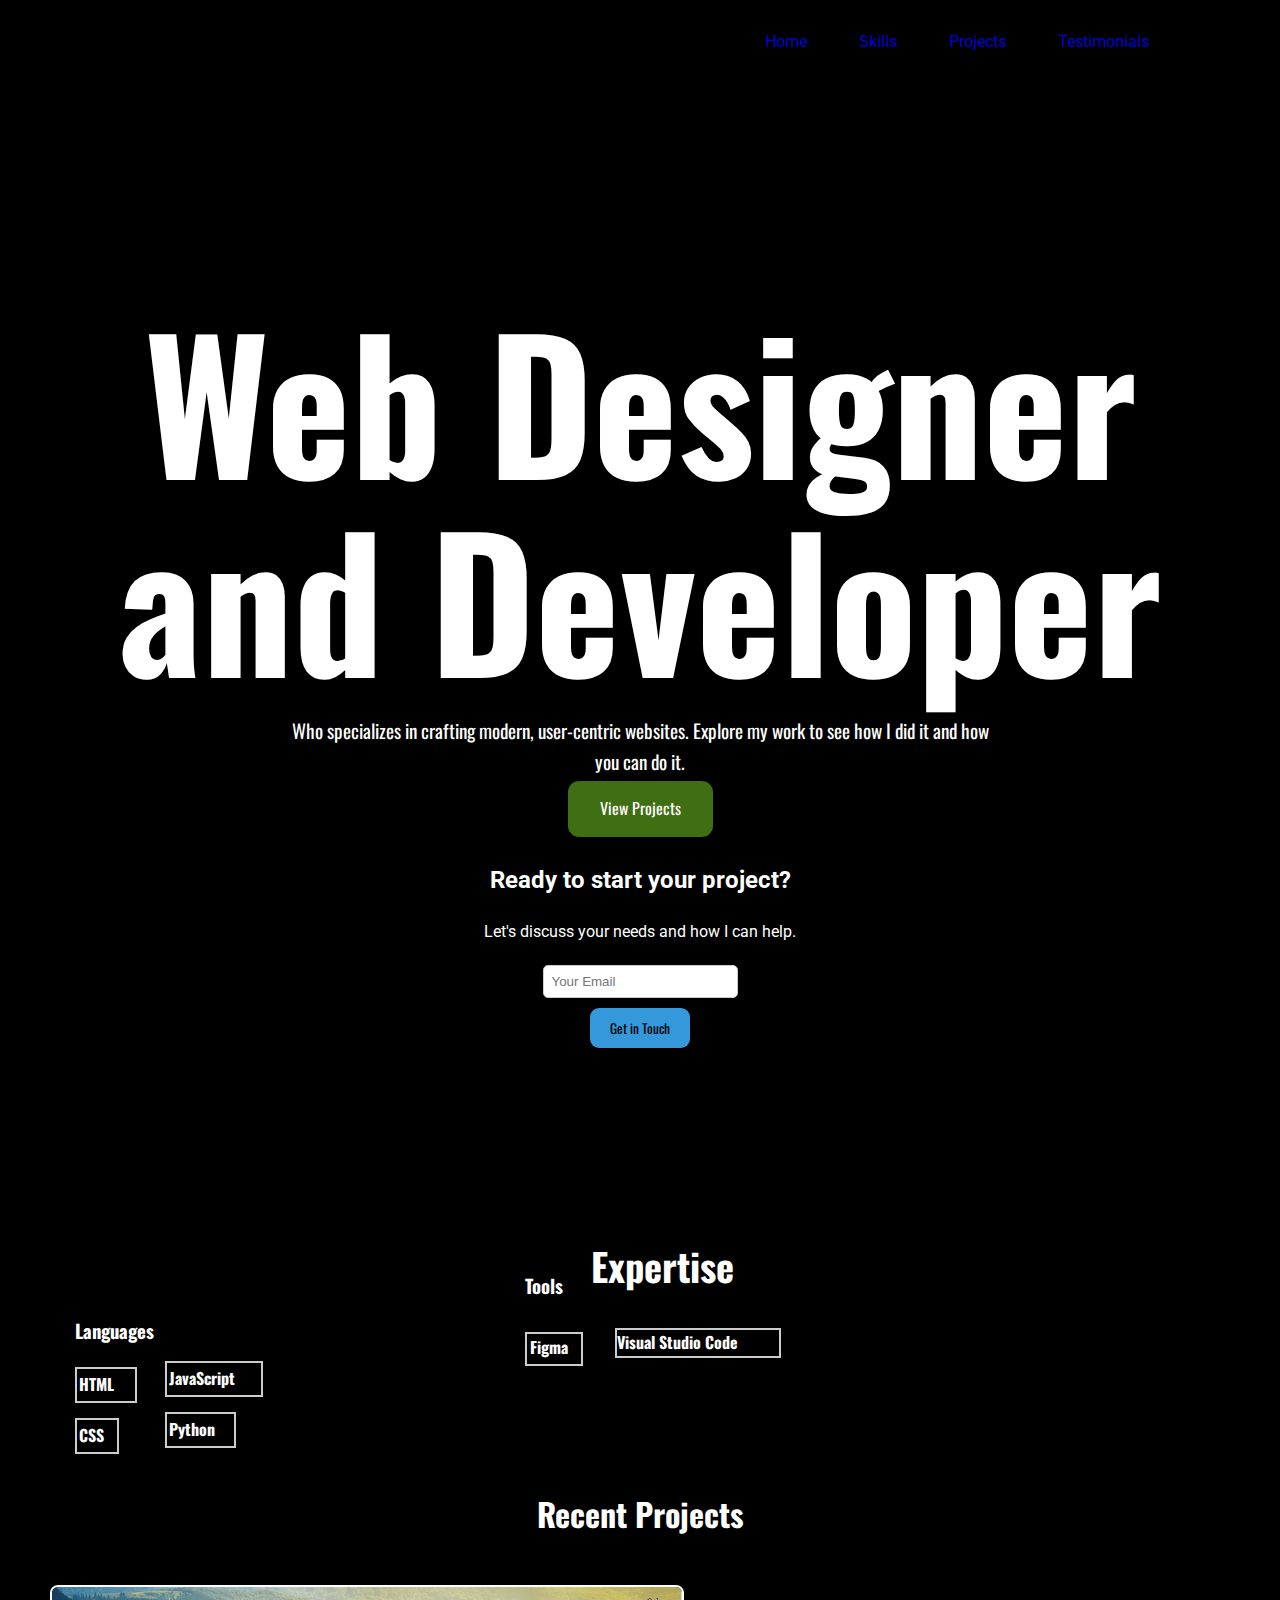
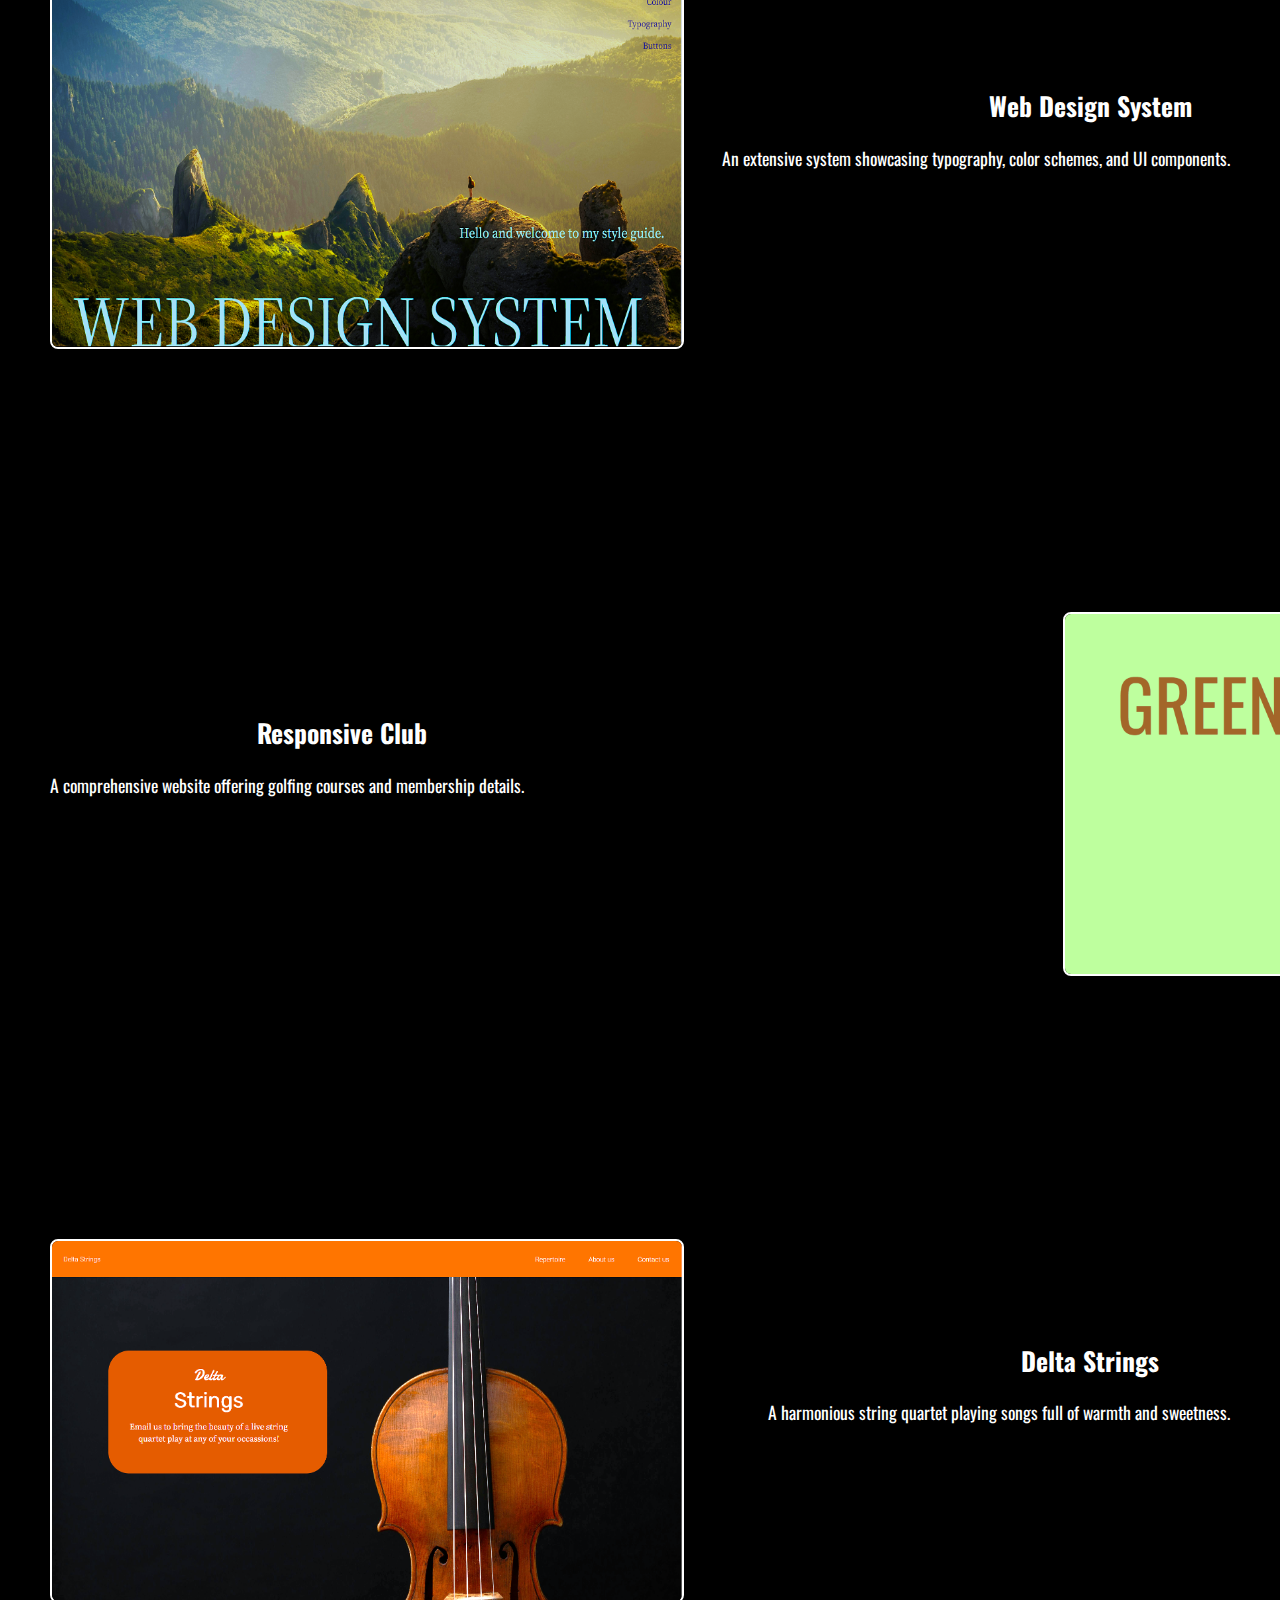
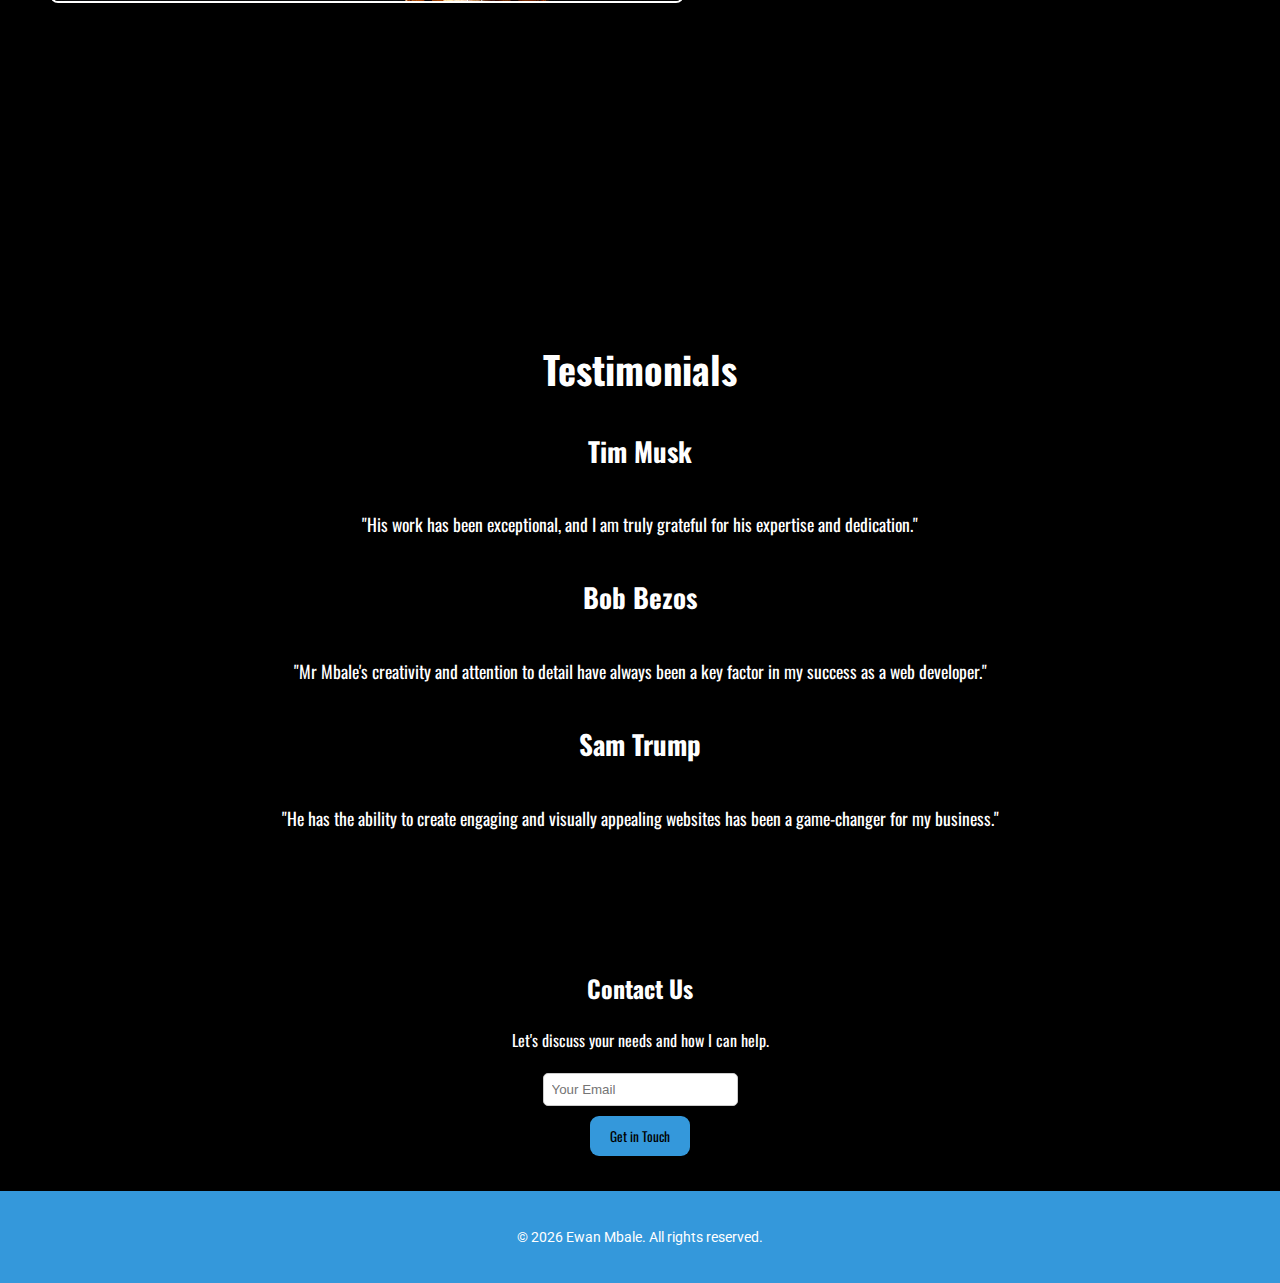
<file: index.html>
<!DOCTYPE html>
<html lang="en">

<head>
  <meta charset="UTF-8" />
  <meta name="viewport" content="width=device-width, initial-scale=1.0" />
  <meta name="description"
    content="Professional Portfolio of Ewan Mbale - freelance web designer and developer." />
  <link rel="stylesheet" href="./Resources/Css/style.css" />
  <link rel="preconnect" href="https://fonts.googleapis.com" />
  <link rel="preconnect" href="https://fonts.gstatic.com" crossorigin />
  <link href="https://fonts.googleapis.com/css2?family=Oswald:wght@200..700&family=Roboto:wght@400;500&display=swap"
    rel="stylesheet" />
  <title>Ewan Mbale - Web Design Portfolio</title>
</head>

<body>
  <nav class="navbar">
    <img class="navbar-brand" src="./Resources/Images/E.png" />
    <div class="navbar-links">
      <a href="#home" class="nav-link" data-page="home">Home</a>
      <a href="#skills" class="nav-link" data-page="skills">Skills</a>
      <a href="#projects" class="nav-link" data-page="projects">Projects</a>
      <a href="#testimonials" class="nav-link" data-page="testimonials">Testimonials</a>
    </div>
  </nav>
  <header id="home" class="header">
    <h1 class="header-title">Web Designer and Developer</h1>
    <p class="header-paragraph">
      Who specializes in crafting modern, user-centric websites. Explore my
      work to see how I did it and how you can do it.
    </p>
    <a rel="noopener noreferrer" href="#projects" class="header-button">View Projects</a>
    <section id="cta" class="cta">
      <h2 class="cta-header">Ready to start your project?</h2>
      <p class="cta-text">Let's discuss your needs and how I can help.</p>
      <form id="contactForm" class="cta-form">
        <input type="email" id="email" placeholder="Your Email" class="cta-input" />
        <button type="submit" class="cta-button">Get in Touch</button>
      </form>
    </section>
  </header>
  <main>
    <section id="skills">
      <h2 class="section-1-header">Expertise</h2>
      <h3>Languages</h3>
      <h4 class="section-1-skill-1">HTML</h4>
      <h4 class="section-1-skill-2">JavaScript</h4>
      <h4 class="section-1-skill-3">CSS</h4>
      <h4 class="section-1-skill-4">Python</h4>
      <h3 class="section-1-tools-header">Tools</h3>
      <h4 class="section-1-tool-1">Figma</h4>
      <h4 class="section-1-tool-2">Visual Studio Code</h4>
      <h3 class="section-1-experience-header">Experience</h3>
      <h1 class="section-1-time">3+</h1>
    </section>

    <section id="projects">
      <h3 class="section-2-project-header">Recent Projects</h3>
      <div class="project">
        <a href="https://theatlascorrelation.github.io/Style-Guide/" target="_blank">
          <img class="img-1" src="./Resources/Images/Image-1.png" alt="Design System Project Preview" />
        </a>
        <h4 class="project-name">Web Design System</h4>
        <p class="project-description">
          An extensive system showcasing typography, color schemes, and UI
          components.
        </p>
      </div>
      <div class="project">
        <a href="https://theatlascorrelation.github.io/Responsive-club/" target="_blank">
          <img class="img-2" src="./Resources/Images/Image-2.png" alt="Responsive Club Project Preview" />
        </a>
        <h4 class="project-name-2">Responsive Club</h4>
        <p class="project-description-2">
          A comprehensive website offering golfing courses and membership
          details.
        </p>
      </div>
      <div class="project">
        <a href="https://theatlascorrelation.github.io/Delta-Strings/" target="_blank">
          <img class="img-3" src="./Resources/Images/Image-3.png" alt="Interactive Game Preview" />
        </a>
        <h4 class="project-name-3">Delta Strings</h4>
        <p class="project-description-3">
          A harmonious string quartet playing songs full of warmth and
          sweetness.
        </p>
      </div>
    </section>
    <section id="testimonials" class="testimonials">
      <h2 class="testimonials-header">Testimonials</h2>
      <div class="testimonial-container">
        <div class="testimonial">
          <cite class="cite-1">Tim Musk</cite>
          <blockquote>
            "His work has been exceptional, and I am truly grateful for his
            expertise and dedication."
          </blockquote>
        </div>
        <div class="testimonial">
          <cite class="cite-2">Bob Bezos</cite>
          <blockquote>
            "Mr Mbale's creativity and attention to detail have always been a
            key factor in my success as a web developer."
          </blockquote>
        </div>
        <div class="testimonial">
          <cite class="cite-3">Sam Trump</cite>
          <blockquote>
            "He has the ability to create engaging and visually appealing
            websites has been a game-changer for my business."
          </blockquote>
        </div>
      </div>
    </section>

    <section id="cta" style="text-align: center" class="cta">
      <h2 class="cta-header">Contact Us</h2>
      <p class="cta-text">Let's discuss your needs and how I can help.</p>
      <form id="contactForm2" class="cta-form"
        style="display: flex; flex-direction: column; align-items: center">
        <input type="email" id="email2" placeholder="Your Email" class="cta-input" />
        <button type="submit" class="cta-button">Get in Touch</button>
      </form>
    </section>
  </main>
  <script src="main.js" defer></script>

  <footer class="footer">
    <p>&copy; <span id="year"></span> Ewan Mbale. All rights reserved.</p>
  </footer>
</body>

</html>
</file>
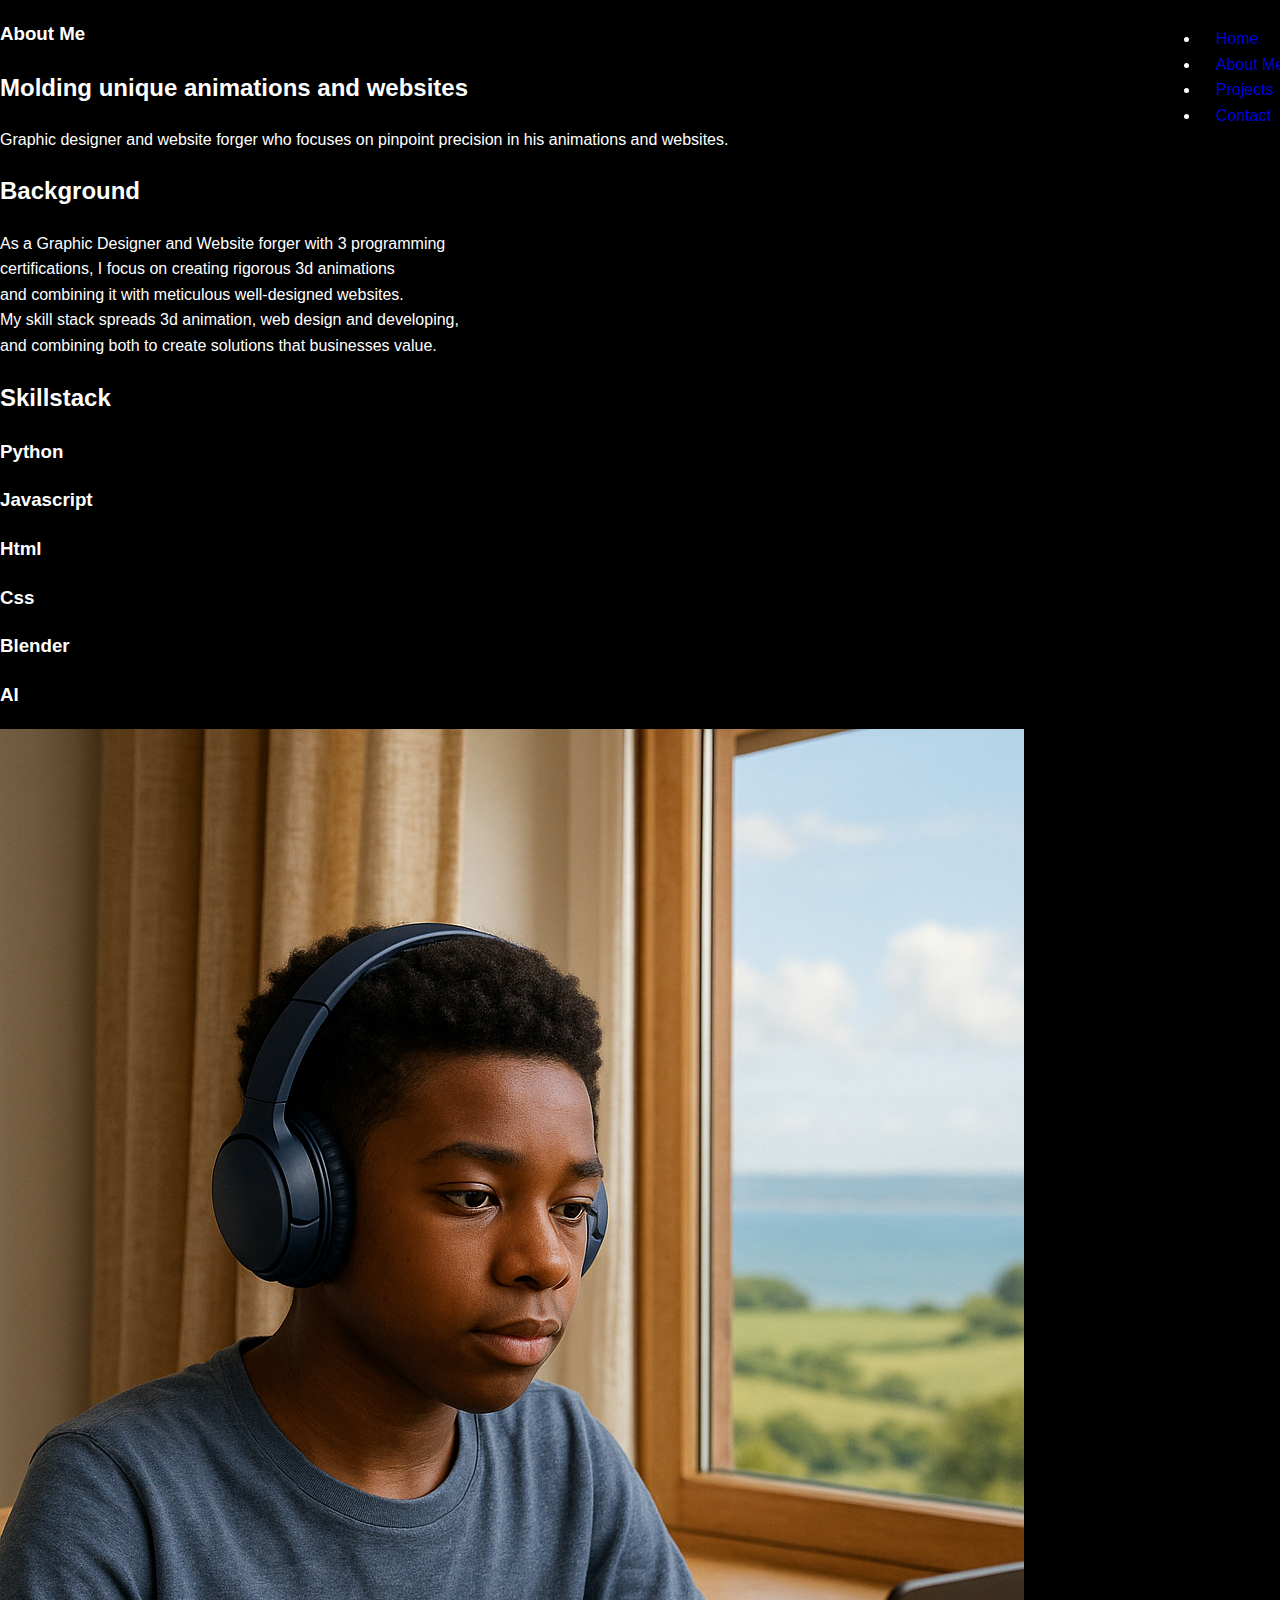
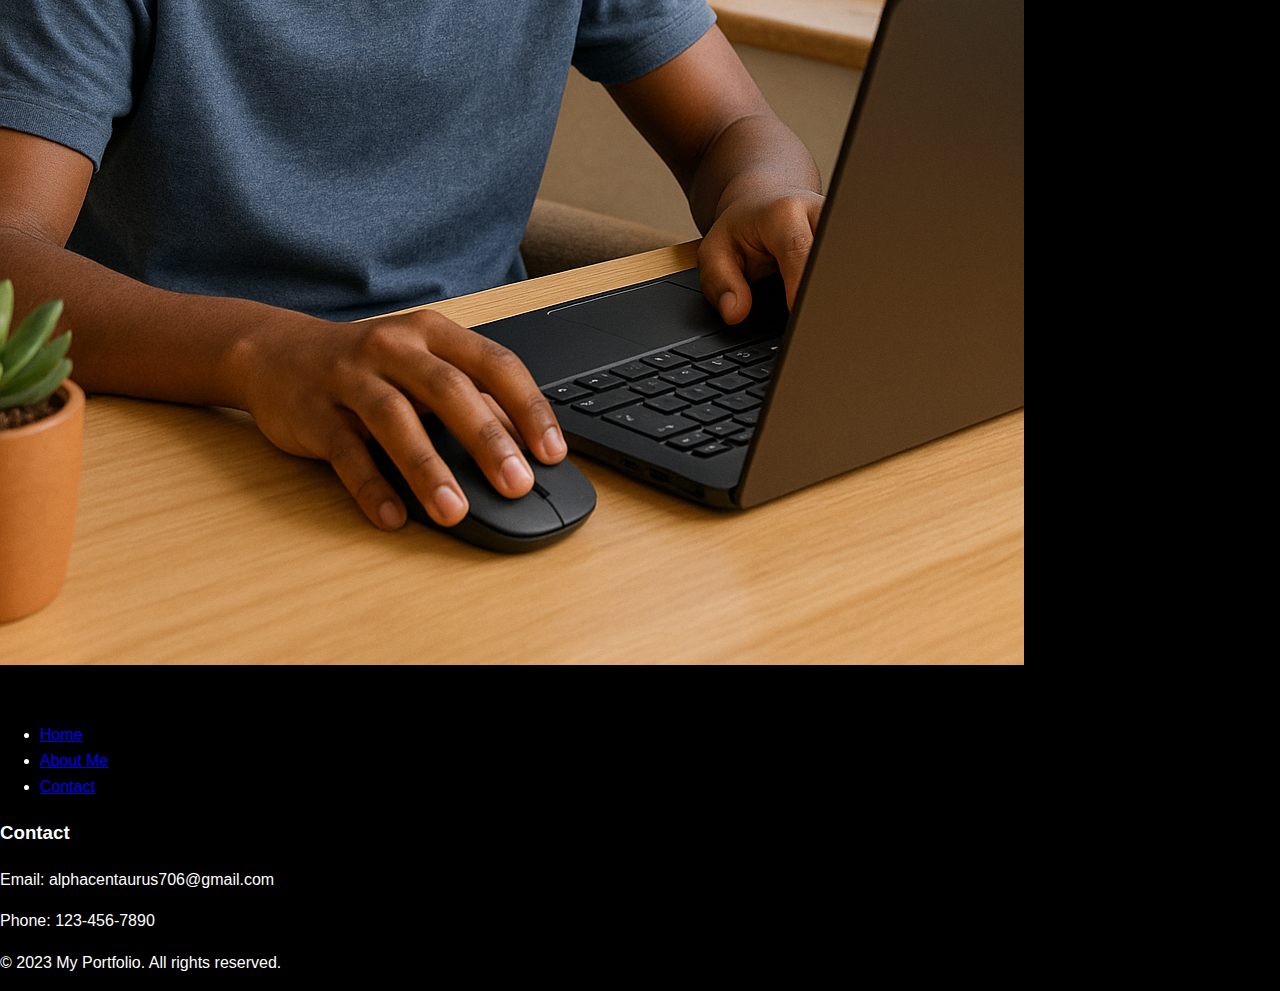
<file: about.html>
<!DOCTYPE html>
<html lang="en">
  <head>
    <meta charset="UTF-8" />
    <meta name="viewport" content="width=device-width, initial-scale=1.0" />
    <title>About</title>
    <link rel="stylesheet" href="./Resources/Css/style.css" />
    <link
      href="https://fonts.googleapis.com/css2?family=Gothic+A1&display=swap"
      rel="stylesheet"
    />
  </head>
  <body>
    <header>
      <nav class="navbar">
        <div class="hamburger">
          <div class="bar1"></div>
          <div class="bar2"></div>
          <div class="bar3"></div>
        </div>
        <div id="myFullscreenNav" class="fullscreen-nav">
          <ul class="nav-links">
            <li><a href="./index.html">Home</a></li>
            <li><a href="./about.html">About Me</a></li>
            <li><a href="./projects.html">Projects</a></li>
            <li><a href="./contact.html">Contact</a></li>
          </ul>
        </div>
      </nav>
    </header>
    <section class="about-section-1">
      <h3 class="about-section-title">About Me</h3>
      <h2 class="about-main-info">Molding unique animations and websites</h2>
      <p class="about-short-description">
        Graphic designer and website forger who focuses on pinpoint precision in
        his animations and websites.
      </p>
      <div class="about-background">
        <h2 class="about-background-title">Background</h2>
        <p class="about-background-paragraph">
          As a Graphic Designer and Website forger with 3 programming<br />
          certifications, I focus on creating rigorous 3d animations<br />
          and combining it with meticulous well-designed websites.<br />
          My skill stack spreads 3d animation, web design and developing,<br />
          and combining both to create solutions that businesses value.
        </p>
      </div>
      <div class="about-skillstack">
        <h2 class="skillstack-title">Skillstack</h2>
        <div class="skillstack">
          <h3 class="skill-python">Python</h3>
          <h3 class="skill-javascript">Javascript</h3>
          <h3 class="skill-html">Html</h3>
          <h3 class="skill-css">Css</h3>
          <h3 class="skill-blender">Blender</h3>
          <h3 class="skill-ai">AI</h3>
        </div>
      </div>
      <img
        class="about-image"
        src="./Resources/Images/Teen about.png"
        alt="Ewan Mbale - Graphic Designer"
      />
    </section>
    <footer>
      <div class="footer-content">
        <div class="footer-sitemap">
          <ul>
            <li><a href="./index.html">Home</a></li>
            <li><a href="./about.html">About Me</a></li>
            <li><a href="./contact.html">Contact</a></li>
          </ul>
        </div>
        <div class="footer-contact">
          <h3 class="contact">Contact</h3>
          <p>Email: alphacentaurus706@gmail.com</p>
          <p>Phone: 123-456-7890</p>
        </div>
      </div>
      <div class="copyright">
        <p class="copyright">&copy; 2023 My Portfolio. All rights reserved.</p>
      </div>
    </footer>
    <script src="./main.js"></script>
  </body>
</html>
</file>
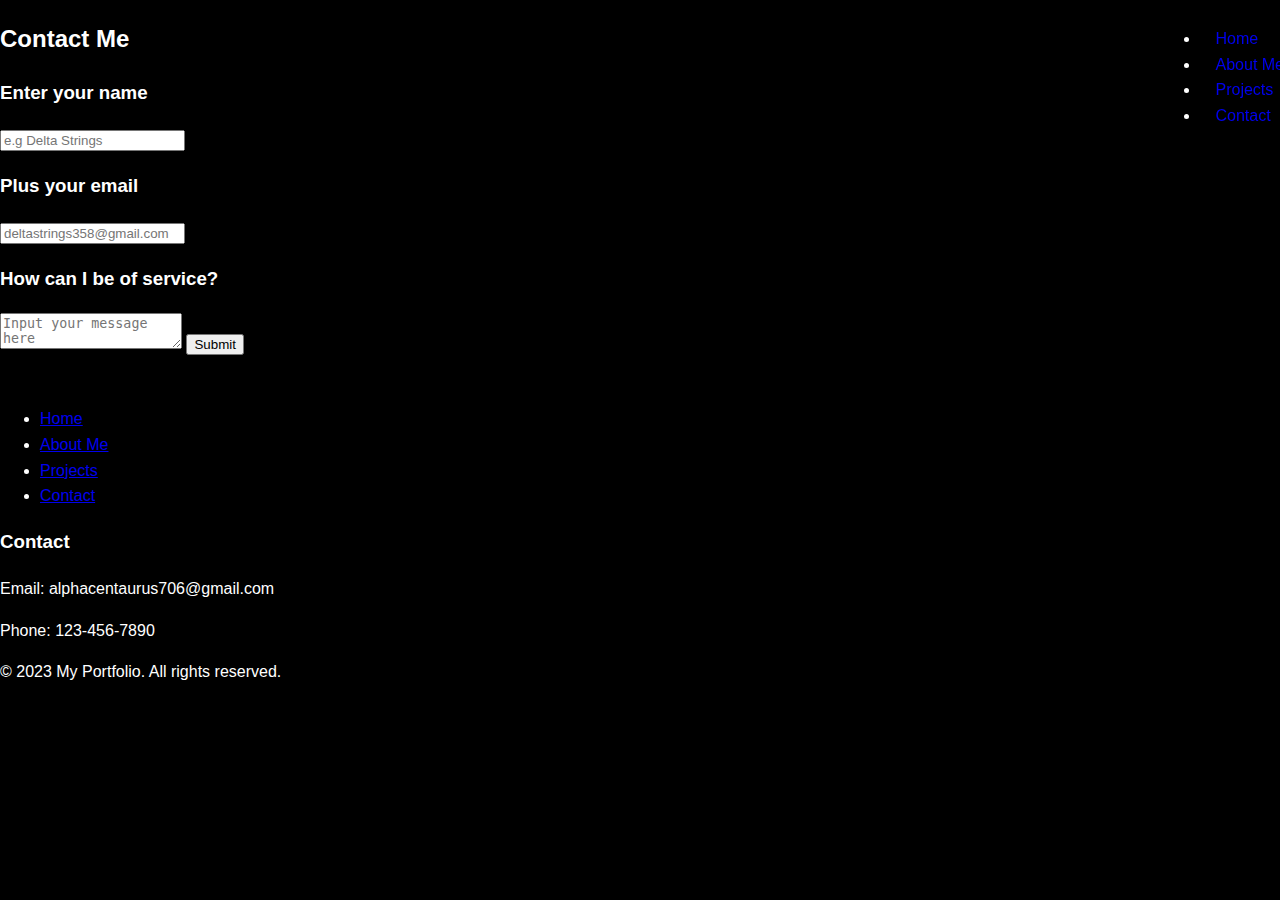
<file: contact.html>
<!DOCTYPE html>
<html lang="en">
  <head>
    <meta charset="UTF-8" />
    <meta name="viewport" content="width=device-width, initial-scale=1.0" />
    <title>Contact Us</title>
    <link rel="stylesheet" href="./Resources/Css/style.css" />
    <link
      href="https://fonts.googleapis.com/css2?family=Gothic+A1&display=swap"
      rel="stylesheet"
    />
  </head>
  <body>
    <header>
      <nav class="navbar">
        <div class="hamburger">
          <div class="bar1"></div>
          <div class="bar2"></div>
          <div class="bar3"></div>
        </div>
        <div id="myFullscreenNav" class="fullscreen-nav">
          <ul class="nav-links">
            <li><a href="./index.html">Home</a></li>
            <li><a href="./about.html">About Me</a></li>
            <li><a href="./projects.html">Projects</a></li>
            <li><a href="./contact.html">Contact</a></li>
          </ul>
        </div>
      </nav>
    </header>
    <section class="contact-form-1">
      <h2 class="contact-header">Contact Me</h2>
      <form id="contactForm">
        <h3 for="name">Enter your name</h3>
        <input
          type="text"
          id="name"
          name="name"
          placeholder="e.g Delta Strings"
          required
        />

        <h3 for="email">Plus your email</h3>
        <input
          type="email"
          id="email"
          name="email"
          placeholder="deltastrings358@gmail.com"
          required
        />

        <h3 for="message">How can I be of service?</h3>
        <textarea
          id="message"
          name="message"
          placeholder="Input your message here"
          required
        ></textarea>

        <button type="submit">Submit</button>
      </form>
    </section>
    <footer>
      <div class="footer-content">
        <div class="footer-sitemap">
          <ul>
            <li><a href="./index.html">Home</a></li>
            <li><a href="./about.html">About Me</a></li>
            <li><a href="./projects.html">Projects</a></li>
            <li><a href="./contact.html">Contact</a></li>
          </ul>
        </div>
        <div class="footer-contact">
          <h3 class="contact">Contact</h3>
          <p>Email: alphacentaurus706@gmail.com</p>
          <p>Phone: 123-456-7890</p>
        </div>
      </div>
      <div class="copyright">
        <p class="copyright">&copy; 2023 My Portfolio. All rights reserved.</p>
      </div>
    </footer>
    <script src="./main.js"></script>
  </body>
</html>
</file>
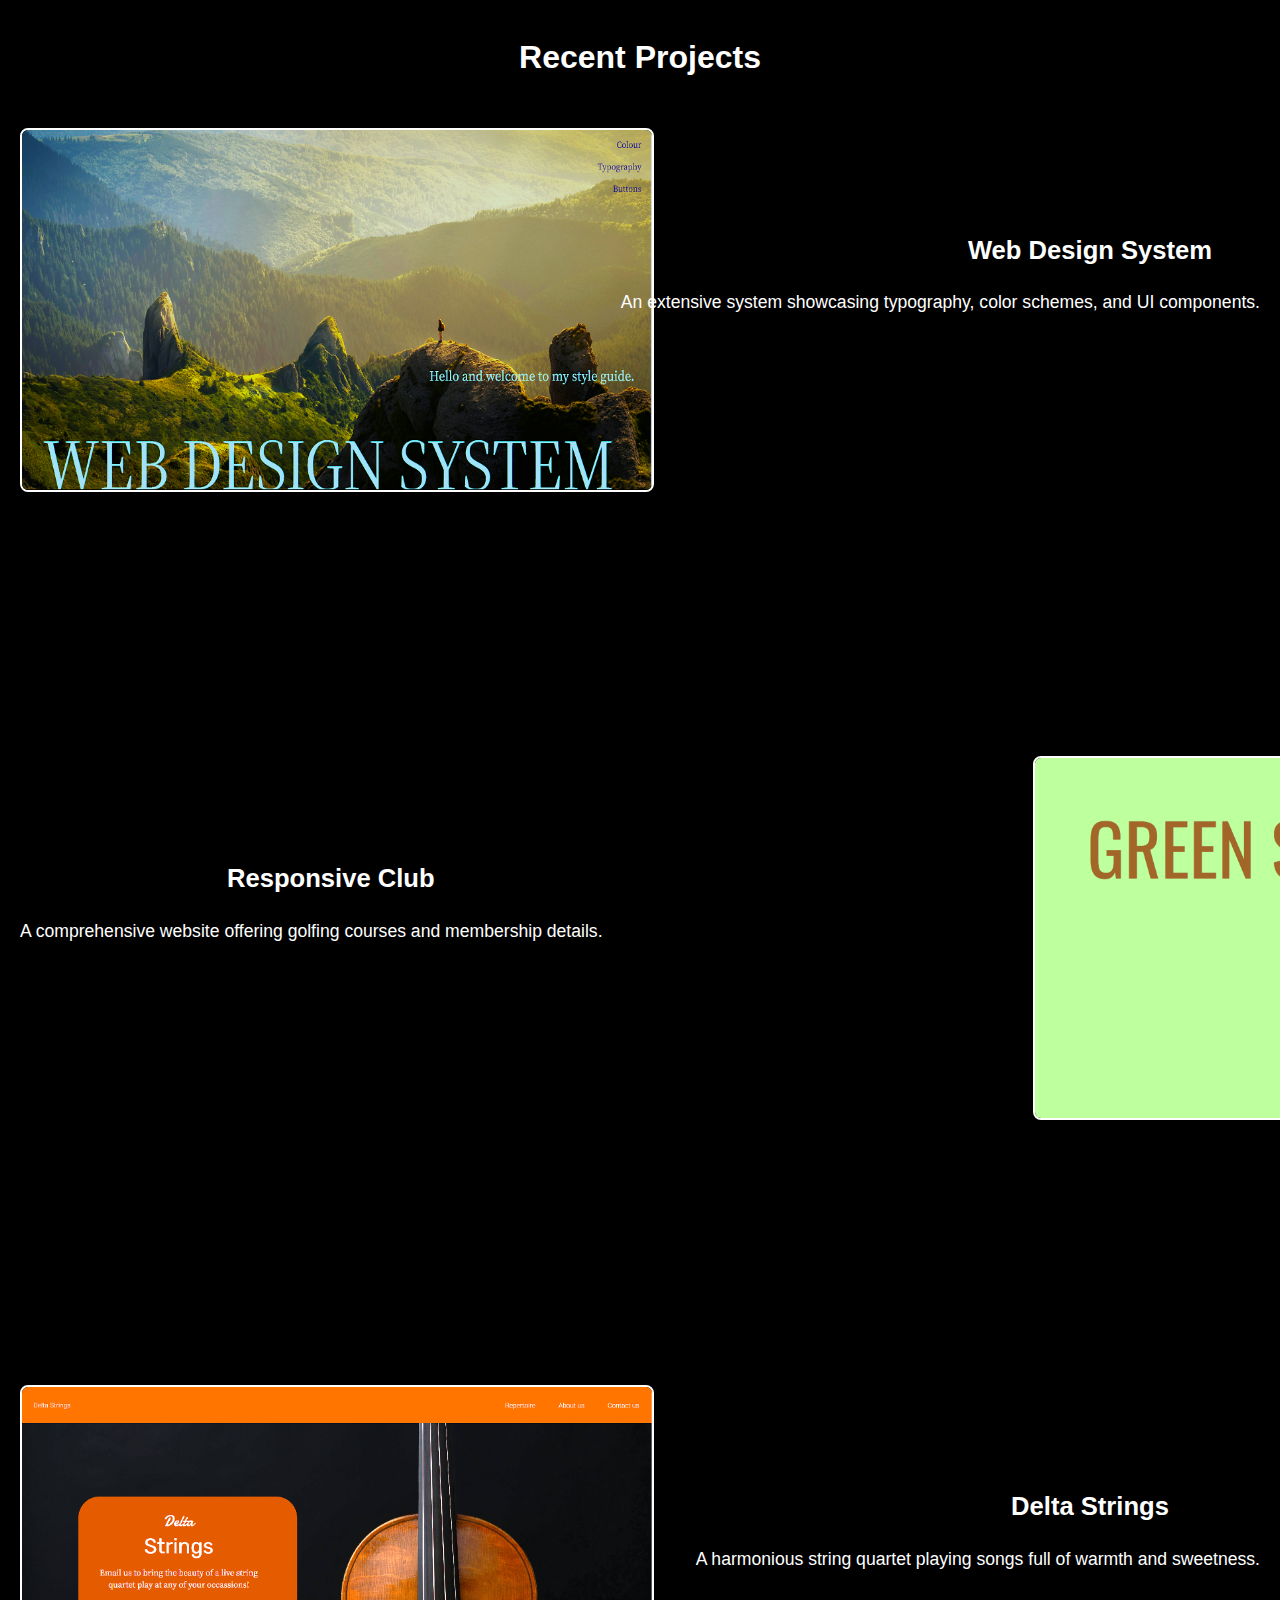
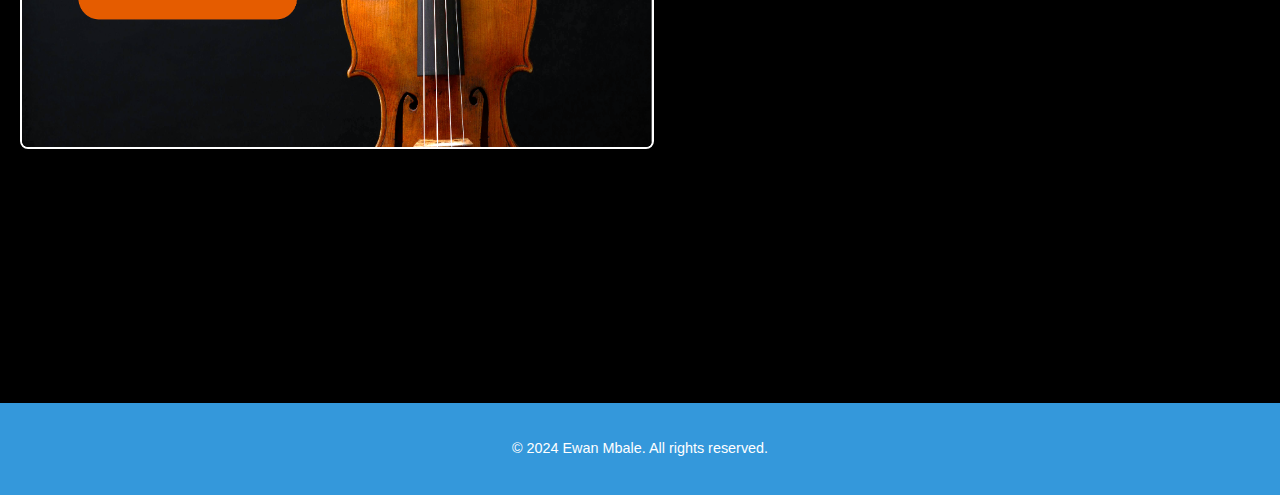
<file: projects.html>
<!DOCTYPE html>
<html lang="en">
  <head>
    <meta charset="UTF-8" />
    <meta name="viewport" content="width=device-width, initial-scale=1.0" />
    <title>My Projects</title>
    <link rel="stylesheet" href="./Resources/Css/style.css" />
  </head>
  <body>
    <section id="projects">
      <h3 class="section-2-project-header">Recent Projects</h3>
      <div class="project">
        <a
          href="https://theatlascorrelation.github.io/Style-Guide/"
          target="_blank"
        >
          <img
            class="img-1"
            src="./Resources/Images/Image-1.png"
            alt="Design System Project Preview"
          />
        </a>
        <h4 class="project-name">Web Design System</h4>
        <p class="project-description">
          An extensive system showcasing typography, color schemes, and UI
          components.
        </p>
      </div>
      <div class="project">
        <a
          href="https://theatlascorrelation.github.io/Responsive-club/"
          target="_blank"
        >
          <img
            class="img-2"
            src="./Resources/Images/Image-2.png"
            alt="Responsive Club Project Preview"
          />
        </a>
        <h4 class="project-name-2">Responsive Club</h4>
        <p class="project-description-2">
          A comprehensive website offering golfing courses and membership
          details.
        </p>
      </div>
      <div class="project">
        <a
          href="https://theatlascorrelation.github.io/Delta-Strings/"
          target="_blank"
        >
          <img
            class="img-3"
            src="./Resources/Images/Image-3.png"
            alt="Interactive Game Preview"
          />
        </a>
        <h4 class="project-name-3">Delta Strings</h4>
        <p class="project-description-3">
          A harmonious string quartet playing songs full of warmth and
          sweetness.
        </p>
      </div>
    </section>
    <footer class="footer">
      <p>&copy; 2024 Ewan Mbale. All rights reserved.</p>
    </footer>
  </body>
</html>
</file>
<file: Resources/Css/style.css>
/* General Styles */
      body {
        font-family: "Roboto", sans-serif;
        margin: 0;
        padding: 0;
        background-color: #000000;
        color: #ffffff;
        line-height: 1.6;
        transition: background-color 0.3s ease, color 0.3s ease;
      }

      /* Navbar Styles */
      .navbar {
        overflow: hidden;
        display: flex;
        justify-content: space-between;
        align-items: center;
        position: fixed;
        top: 0;
        width: 100%;
        z-index: 100;
        padding: 10px 20px;
        transition: background-color 0.3s ease;
        color: white;
      }

      .navbar a {
        text-align: center;
        padding: 14px 16px;
        transition: color 0.3s ease-in-out;
        text-decoration: none;
      }

      .navbar-brand {
        height: 7vh;
        width: 7vh;
      }

      .navbar-links {
        display: flex;
        gap: 20px;
        margin-right: 15vh;
        color: white;
      }

      /* Header Styles */
      .header {
        padding: 120px 30px;
        text-align: center;
        transition: background-color 0.3s ease, color 0.3s ease;
      }

      .header-title {
        margin-top: 20vh;
        font-size: 20vh;
        margin-bottom: 20px;
        font-family: "Oswald", sans-serif;
        line-height: 1.1;
        transition: color 0.3s ease;
        color: #ffffff;
      }

      .header-paragraph {
        font-size: 1.2em;
        max-width: 700px;
        margin: 0 auto;
        transition: color 0.3s ease;
        font-family: "Oswald", sans-serif;
        color: #ffffff;
      }

      .header-button {
        border: none;
        color: white;
        padding: 15px 32px;
        text-align: center;
        text-decoration: none;
        display: inline-block;
        font-size: 16px;
        margin: 4px 2px;
        cursor: pointer;
        background-color: rgb(64, 110, 18);
        border-top-right-radius: 1.25vh;
        border-top-left-radius: 1.25vh;
        border-bottom-right-radius: 1.25vh;
        border-bottom-left-radius: 1.25vh;
        font-family: "Oswald", sans-serif;
      }

      .cta-button {
        border: none;
        border-radius: 5px;
        cursor: pointer;
        padding: 10px 20px;
        margin-bottom: -5vh;
        border-top-right-radius: 1vh;
        border-top-left-radius: 1vh;
        border-bottom-right-radius: 1vh;
        border-bottom-left-radius: 1vh;
        font-family: "Oswald", sans-serif;
        background-color: #3498db;
      }

      .cta-form {
        display: flex;
        flex-direction: column;
        align-items: center;
        justify-content: center;
        margin-top: 20px;
        font-family: "Oswald", sans-serif;
      }

      #ctaSection {
        padding: 30px;
        text-align: center;
        font-family: "Oswald", sans-serif;
      }

      .cta-input {
        margin-bottom: 10px;
        padding: 8px;
        border-radius: 5px;
        border: 1px solid #ccc;
      }

      /* Main Content Styles */
      main {
        padding: 30px;
        font-family: "Oswald", sans-serif;
      }

      section {
        margin-bottom: 50px;
      }

      .section-1-header {
        font-size: 2.4em;
        margin-bottom: 20px;
        text-align: center;
        transition: color 0.3s ease;
        color: #ffffff;
      }

      /* Skills Section Styles */
      #skills {
        margin-left: 5vh;
      }

      #skills .section-1-skill-1,
      #skills .section-1-skill-2,
      #skills .section-1-skill-3,
      #skills .section-1-skill-4 {
        border: 2px solid #ccc;
        padding: 3px 2px;
        color: #ffffff;
      }

      #skills .section-1-skill-1 {
        width: 6vh;
      }

      #skills .section-1-skill-2 {
        margin-left: 10vh;
        margin-top: -7vh;
        width: 10vh;
      }

      #skills .section-1-skill-3 {
        width: 4vh;
      }

      #skills .section-1-skill-4 {
        width: 7vh;
        margin-left: 10vh;
        margin-top: -7vh;
      }

      #skills .section-1-tools-header {
        padding-bottom: 10px;
        margin-left: 50vh;
        margin-top: -22vh;
        color: #ffffff;
      }

      #skills .section-1-tool-1,
      #skills .section-1-tool-2 {
        display: block;
      }

      #skills .section-1-tool-1 {
        margin-left: 50vh;
        width: 5.5vh;
        border: 2px solid #ccc;
        padding: 1px 1px 3px 3px;
        color: #ffffff;
      }

      #skills .section-1-tool-2 {
        margin-left: 60vh;
        width: 12.5vh;
        margin-top: -6.5vh;
        border: 2px solid #ccc;
        width: 18vh;
        color: #ffffff;
      }

      #skills .section-1-experience-header {
        padding-bottom: 10px;
        margin-left: 150vh;
        margin-top: -15vh;
        margin-bottom: 30vh;
        color: #ffffff;
      }

      #skills .section-1-time {
        font-size: 10vh;
        margin-left: 152.5vh;
        margin-top: -30vh;
        color: #ffffff;
      }

      .section-2-project-header {
        font-size: 2em;
        margin-bottom: 25px;
        text-align: center;
        transition: color 0.3s ease;
        color: #ffffff;
      }

      /* Project Styles */
      .project {
        margin-bottom: 40px;
        padding: 20px;
        border-radius: 8px;
        transition: transform 0.3s ease, box-shadow 0.3s ease;
        color: #ffffff;
      }

      .project .img-1:hover {
        transform: translateY(-5px);
        box-shadow: 0 6px 12px rgba(0, 0, 0, 0.1);
      }

      .project .img-1 {
        width: 70vh;
        height: 40vh;
        border-radius: 8px;
        margin-bottom: 0;
        margin-right: 20px;
        transition: transform 0.3s ease;
        border: 2px solid white;
      }

      .project .img-1:hover {
        transform: scale(1.02);
      }

      .project .img-2:hover {
        transform: translateY(-5px);
        box-shadow: 0 6px 12px rgba(0, 0, 0, 0.1);
      }

      .project .img-2 {
        width: 70vh;
        height: 40vh;
        border-radius: 8px;
        margin-bottom: 0;
        margin-right: 20px;
        margin-left: 112.5vh;
        transition: transform 0.3s ease;
        border: 2px solid white;
      }

      .project .img-2:hover {
        transform: scale(1.02);
      }

      .project .img-3:hover {
        transform: translateY(-5px);
        box-shadow: 0 6px 12px rgba(0, 0, 0, 0.1);
      }

      .project .img-3 {
        width: 70vh;
        height: 40vh;
        border-radius: 8px;
        margin-bottom: 0;
        margin-right: 20px;
        transition: transform 0.3s ease;
        border: 2px solid white;
      }

      .project .img-3:hover {
        transform: scale(1.02);
      }

      .project-name {
        font-size: 1.6em;
        margin-top: -30vh;
        margin-bottom: 10px;
        margin-left: 100vh;
        text-align: center;
        transition: color 0.3s ease;
        color: #ffffff;
      }

      .project-name-2 {
        font-size: 1.6em;
        margin-top: -30vh;
        margin-bottom: 10px;
        margin-left: 23vh;
        transition: color 0.3s ease;
        color: #ffffff;
      }

      .project-name-3 {
        font-size: 1.6em;
        margin-top: -30vh;
        margin-bottom: 10px;
        margin-left: 100vh;
        text-align: center;
        transition: color 0.3s ease;
        color: #ffffff;
      }

      .project-description {
        font-size: 1.1em;
        text-align: right;
        transition: color 0.3s ease;
        margin-bottom: 40vh;
        color: #ffffff;
      }

      .project-description-2 {
        font-size: 1.1em;
        text-align: left;
        transition: color 0.3s ease;
        margin-bottom: 40vh;
        color: #ffffff;
      }

      .project-description-3 {
        font-size: 1.1em;
        text-align: right;
        transition: color 0.3s ease;
        margin-bottom: 40vh;
        color: #ffffff;
      }

      /* Testimonials Styles */
      .testimonials {
        padding: 50px 30px;
        transition: background-color 0.3s ease;
        background-color: #000000;
      }

      .testimonials-header {
        font-size: 2.4em;
        margin-bottom: 30px;
        text-align: center;
        transition: color 0.3s ease;
        color: #ffffff;
      }

      .testimonial-main {
        display: flex;
        flex-direction: column;
        gap: 30px;
      }

      cite {
        font-size: 3vh;
        font-style: normal;
        font-weight: bold;
        display: block;
        margin-bottom: 5px;
        text-align: center;
      }

      blockquote {
        font-size: 1.1em;
        text-align: center;
        padding: 20px;
        border-radius: 5px;
        box-shadow: 0 10px 7px rgba(0, 0, 0, 0.08);
        transition: background-color 0.3s ease, box-shadow 0.3s ease;
        color: #ffffff;
        background-color: #000000;
      }

      /* Footer Styles */
      .footer {
        text-align: center;
        padding: 20px;
        font-size: 0.9em;
        background-color: #3498db;
      }

      /* Responsive Design */
      @media (max-width: 768px) {
        .navbar {
          flex-direction: column;
          align-items: flex-start;
        }

        .navbar-brand {
          margin-bottom: 10px;
        }

        .navbar-links {
          flex-direction: column;
          gap: 10px;
        }

        .header {
          padding: 80px 20px;
        }

        .header-title {
          font-size: 2.8em;
        }

        .header-paragraph {
          font-size: 1.1em;
        }

        #skills .section-1-tools-header {
          margin-left: auto;
          margin-right: auto;
        }

        #skills .section-1-tool-1 {
          margin-left: auto;
          margin-right: auto;
        }

        #skills .section-1-tool-2 {
          margin-left: auto;
          margin-right: auto;
          margin-top: auto;
        }

        #skills .section-1-experience-header {
          margin-left: auto;
          margin-right: auto;
          margin-top: auto;
        }

        #skills .section-1-time {
          margin-left: auto;
          margin-right: auto;

        }
      }
</file>
